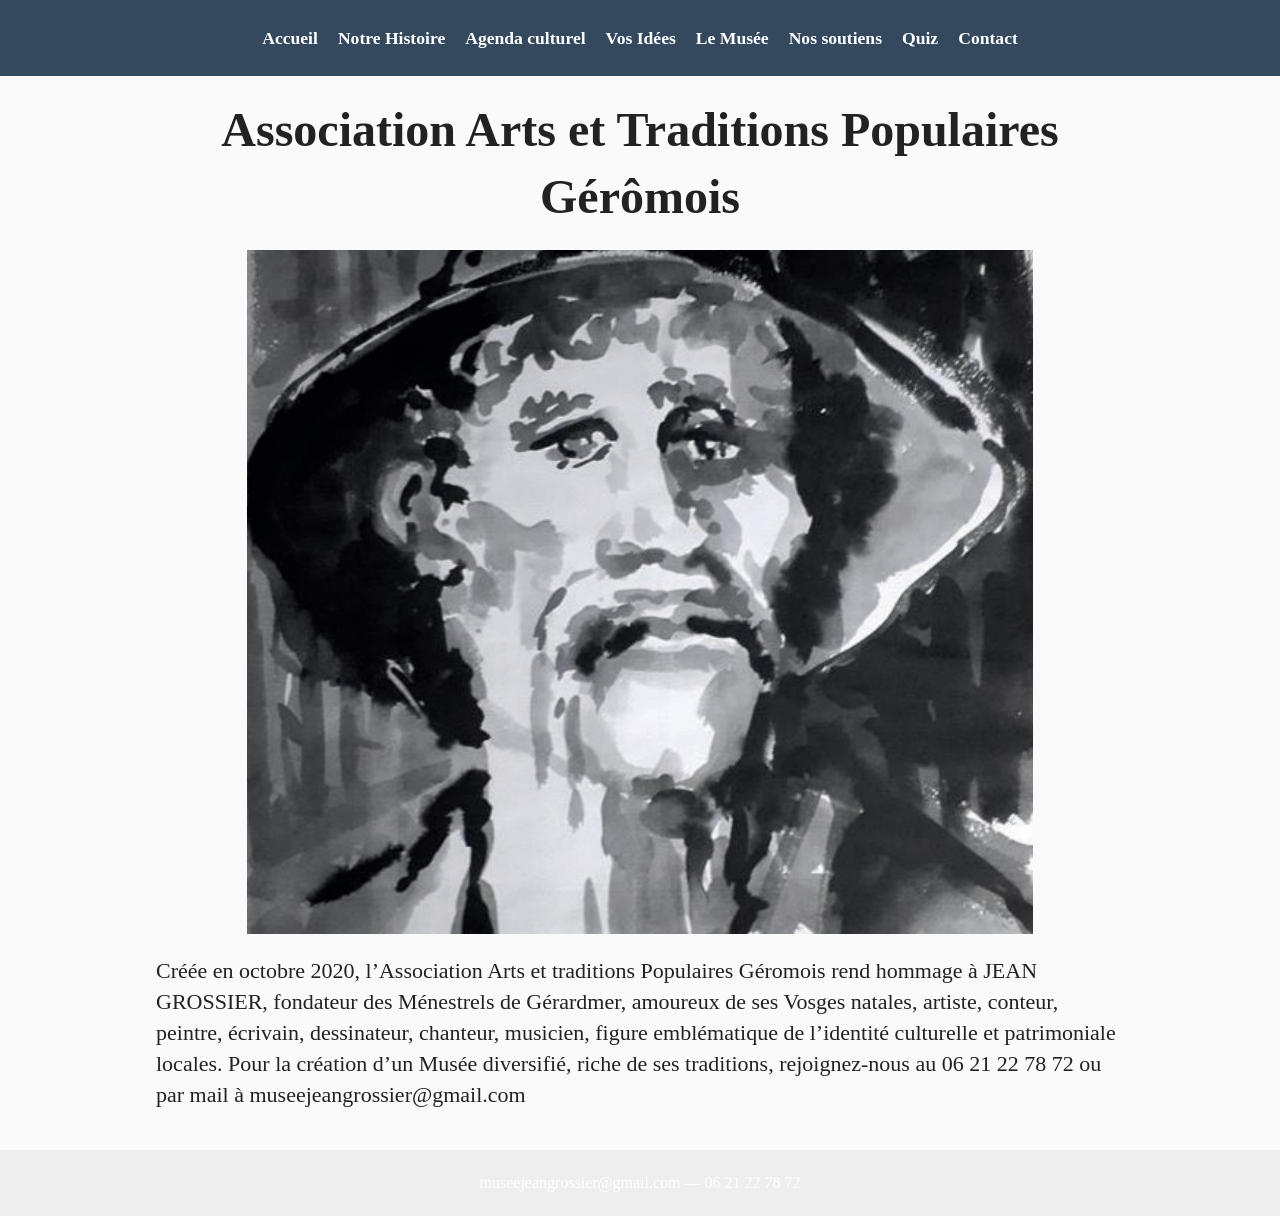
<file: index.html>
<!DOCTYPE html>
<html lang="fr">
<head>
  <meta charset="UTF-8">
  <title>Accueil — Arts et Traditions Gérômois</title>
  <meta name="viewport" content="width=device-width, initial-scale=1">
  <link rel="stylesheet" href="style.css">
</head>
<body>

<nav>
  <div class="nav-inner">
    <a href="index.html">Accueil</a>
    <a href="histoire.html">Notre Histoire</a>
    <a href="manifestations.html">Agenda culturel</a>
    <a href="vosidees.html">Vos Idées</a>
    <a href="musee.html">Le Musée</a>
    <a href="soutiens.html">Nos soutiens</a>
    <a href="quiz.html">Quiz</a>
    <a href="contact.html">Contact</a>
  </div>
</nav>

<div class="container">
  
  <div class="hero">
    <h1 class="titre-principal">Association Arts et Traditions Populaires Gérômois</h1>
    <img src="bucheron.jpg" alt="Image du bûcheron">
    <p>Créée en octobre 2020, l’Association Arts et traditions Populaires Géromois rend hommage à JEAN GROSSIER, fondateur des Ménestrels de Gérardmer, amoureux de ses Vosges natales, artiste, conteur, peintre, écrivain, dessinateur, chanteur, musicien, figure emblématique de l’identité culturelle et patrimoniale locales.
Pour la création d’un Musée diversifié, riche de ses traditions, rejoignez-nous au 06 21 22 78 72 ou par mail à museejeangrossier@gmail.com
</p>
    <p></p>
  </div>

</div>

<footer>
  museejeangrossier@gmail.com — 06 21 22 78 72
</footer>

</body>
</html>
</file>
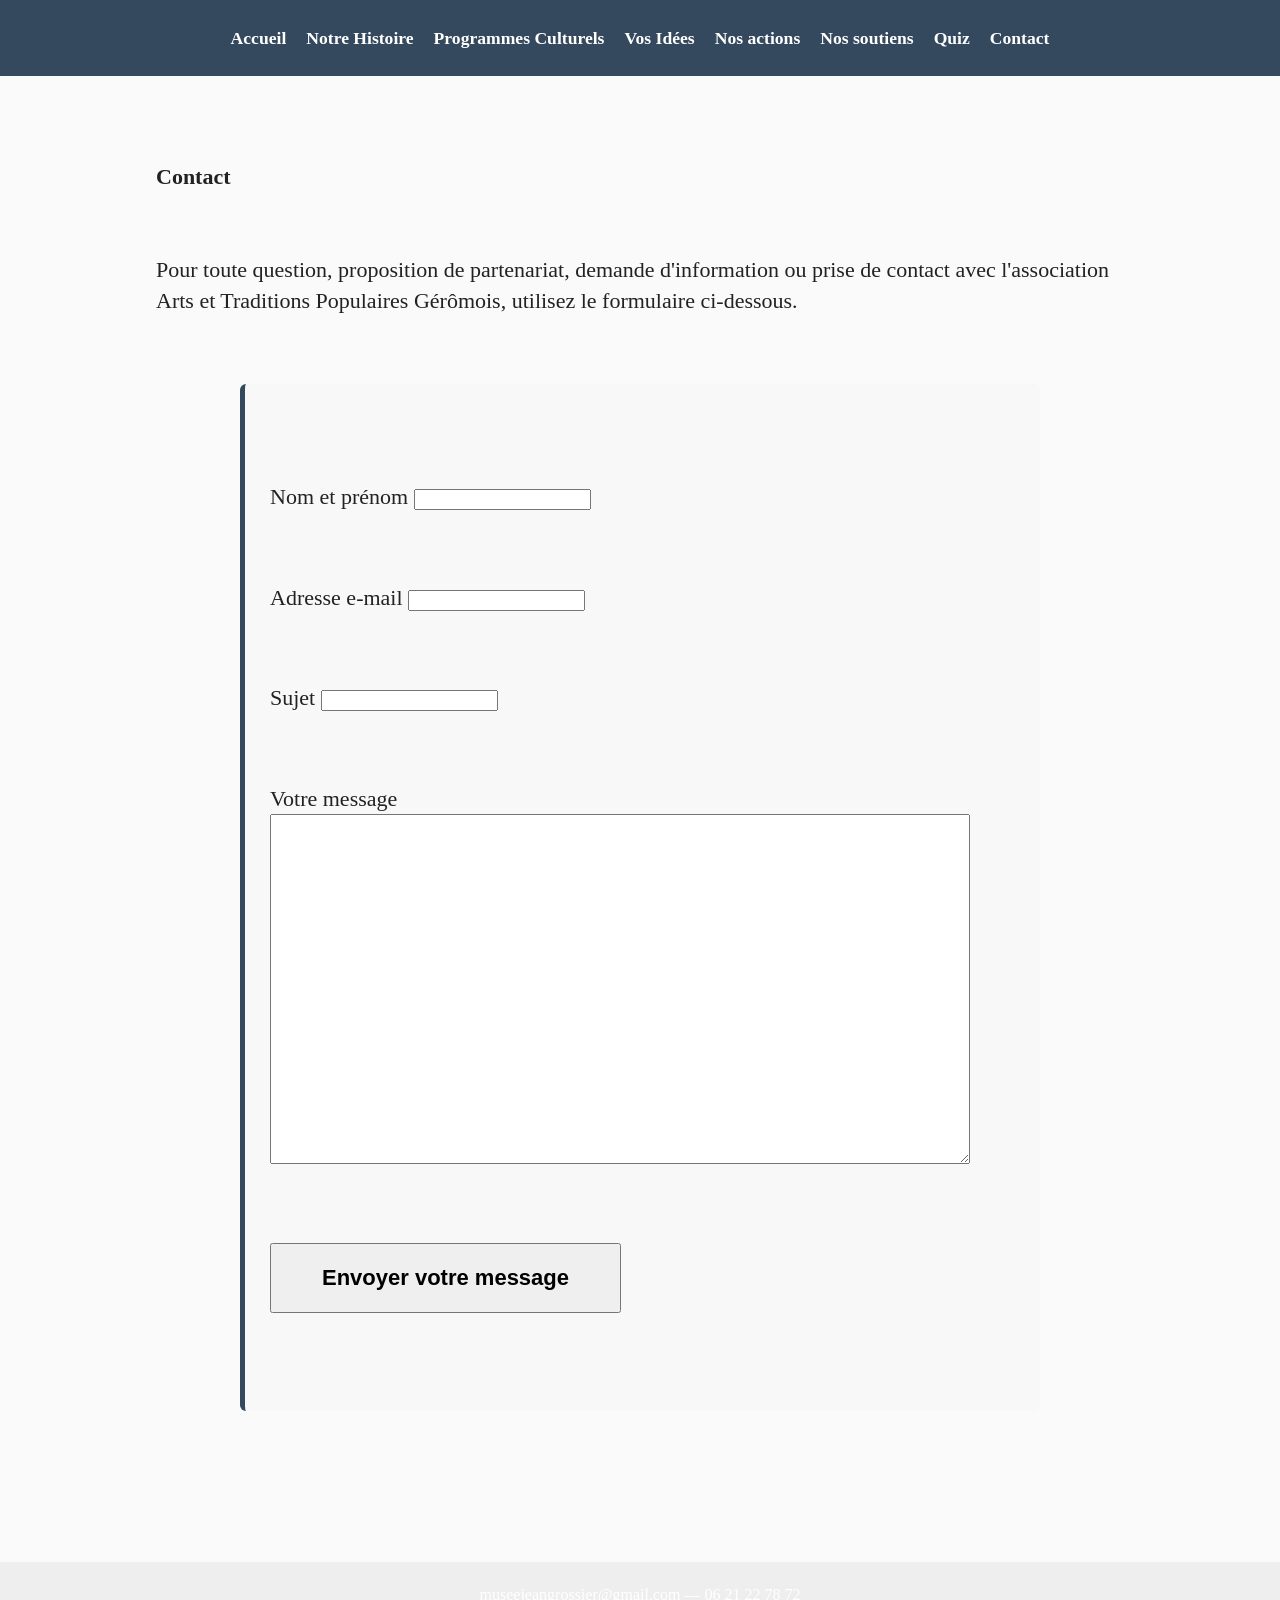
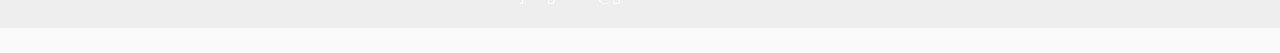
<file: contact.html>
<!DOCTYPE html>
<html lang="fr">
<head>
<meta charset="UTF-8">
<title>Contact — Arts et Traditions Gérômois</title>
<meta name="viewport" content="width=device-width, initial-scale=1">
<link rel="stylesheet" href="style.css">
 
<style>
.formulaire-contact {
max-width: 800px;
margin: 20px auto;
padding: 25px;
background: #f8f8f8;
border-left: 5px solid #34495e;
border-radius: 6px;
}
 
.formulaire-contact label {
display: block;
margin-bottom: 5px;
font-weight: bold;
}
 
.formulaire-contact input {
width: 100%;
padding: 10px;
margin-bottom: 15px;
box-sizing: border-box;
}
 
.formulaire-contact textarea {
width: 700px;
height: 350px;
}
</style>
</head>
 
<body>
 
<nav>
<div class="nav-inner">
<a href="index.html">Accueil</a>
<a href="histoire.html">Notre Histoire</a>
<a href="manifestations.html">Programmes Culturels</a>
<a href="vosidees.html">Vos Idées</a>
<a href="musee.html">Nos actions</a>
<a href="soutiens.html">Nos soutiens</a>
<a href="quiz.html">Quiz</a>
<a href="contact.html">Contact</a>
</div>
</nav>
 
<div class="container">
 
<h1>Contact</h1>
 
<p>
Pour toute question, proposition de partenariat, demande d'information
ou prise de contact avec l'association Arts et Traditions Populaires Gérômois,
utilisez le formulaire ci-dessous.
</p>
 
<div class="formulaire-contact">
 
<form action="https://formspree.io/f/xeaejvya" method="POST">
 
<input type="hidden" name="Origine" value="Contact">
 
<p>
<label for="nom">Nom et prénom</label>
<input type="text" id="nom" name="Nom" required>
</p>
 
<p>
<label for="email">Adresse e-mail</label>
<input type="email" id="email" name="Email" required>
</p>
 
<p>
<label for="sujet">Sujet</label>
<input type="text" id="sujet" name="Sujet" required>
</p>
 
<p>
<label for="message">Votre message</label>
 
<textarea
id="message"
name="Message"
rows="15"
required
style="width:700px; height:350px;">
</textarea>
</p>
 
<p>
<button
type="submit"
style="padding:20px 50px; font-size:22px; font-weight:bold;">
Envoyer votre message
</button>
</p>
 
</form>
 
</div>
 
</div>
 
<footer>
museejeangrossier@gmail.com — 06 21 22 78 72
</footer>
 
</body>
</html>
</file>
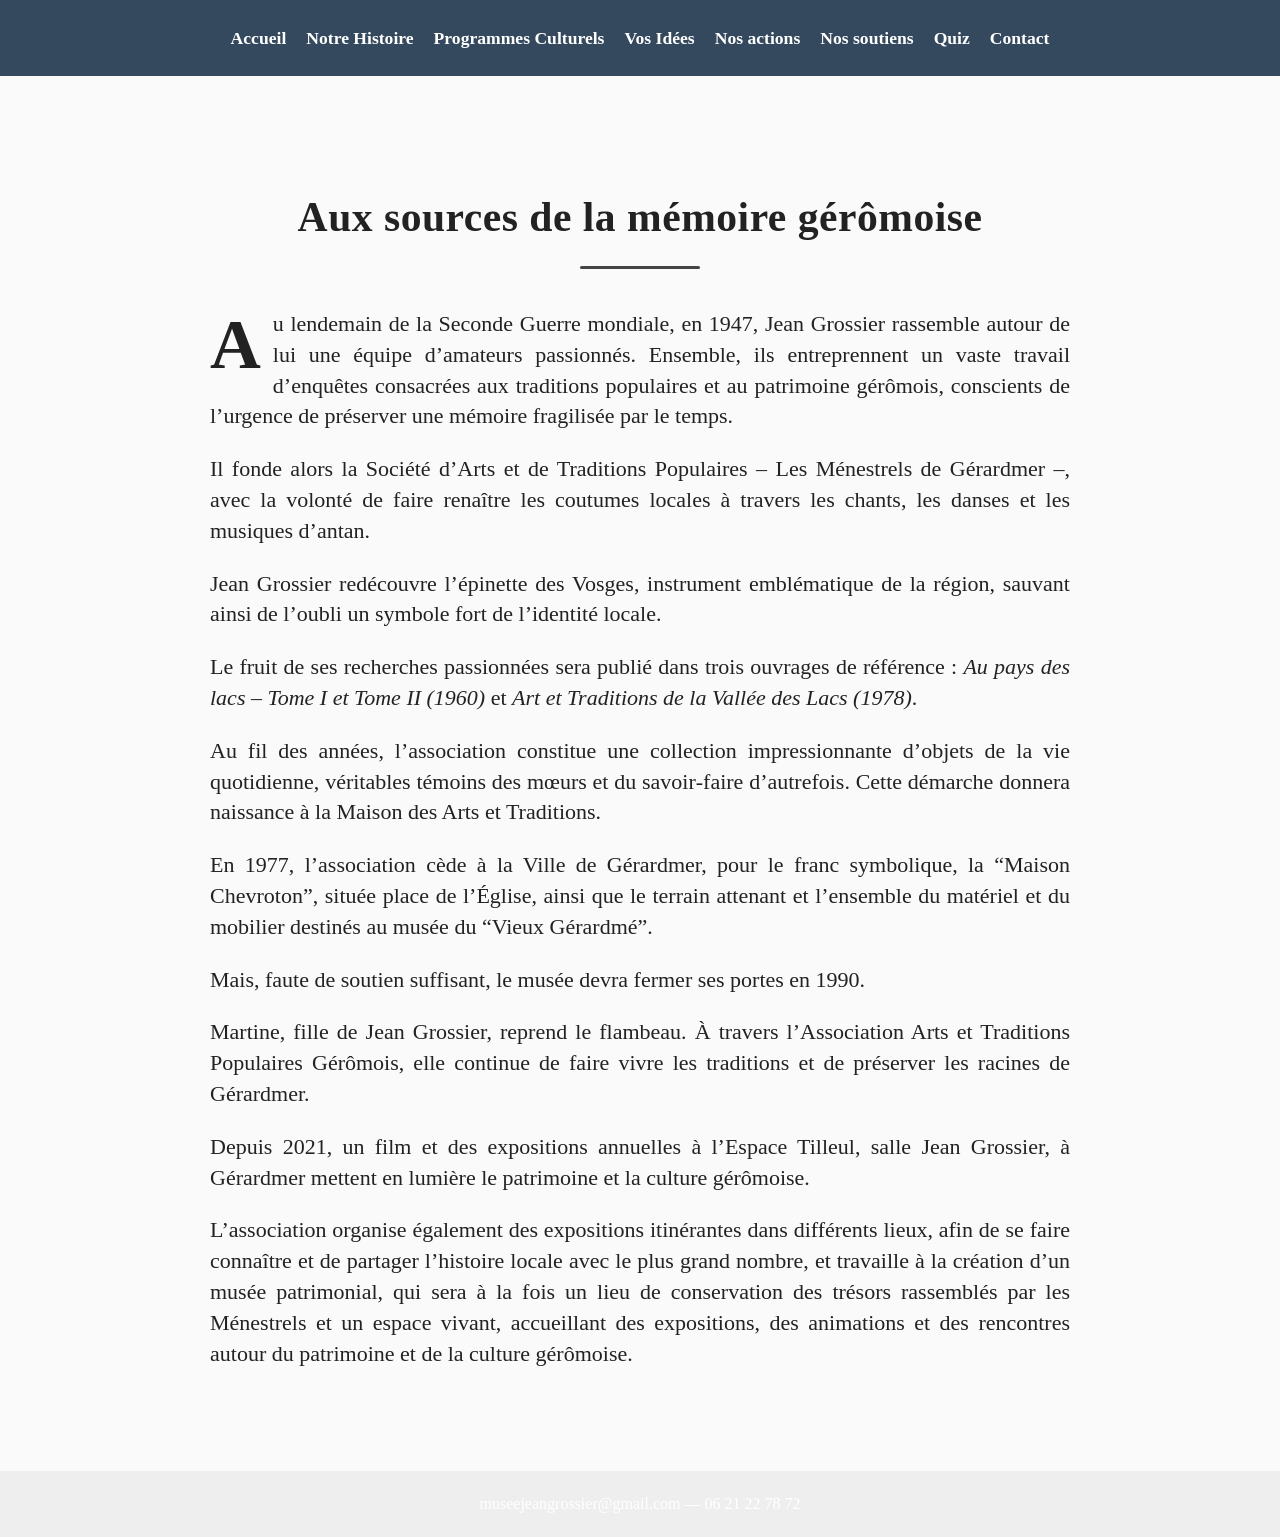
<file: histoire.html>
<!DOCTYPE html>
<html lang="fr">
<head>
  <meta charset="UTF-8">
  <title>Notre Histoire</title>
  <meta name="viewport" content="width=device-width, initial-scale=1">
  <link rel="stylesheet" href="style.css">
</head>

<body>

<nav>
  <div class="nav-inner">
    <a href="index.html">Accueil</a>
    <a href="histoire.html">Notre Histoire</a>
    <a href="manifestations.html">Programmes Culturels</a>
    <a href="vosidees.html">Vos Idées</a>
    <a href="musee.html">Nos actions</a>
    <a href="soutiens.html">Nos soutiens</a>
    <a href="quiz.html">Quiz</a>
    <a href="contact.html">Contact</a>
  </div>
</nav>

<div class="histoire-wrapper">

  <h1 class="titre-histoire">Aux sources de la mémoire gérômoise</h1>

  <div class="texte-histoire">

    <p>
      Au lendemain de la Seconde Guerre mondiale, en 1947, Jean Grossier rassemble autour de lui une équipe d’amateurs passionnés. Ensemble, ils entreprennent un vaste travail d’enquêtes consacrées aux traditions populaires et au patrimoine gérômois, conscients de l’urgence de préserver une mémoire fragilisée par le temps.
    </p>

    <p>
      Il fonde alors la Société d’Arts et de Traditions Populaires – Les Ménestrels de Gérardmer –, avec la volonté de faire renaître les coutumes locales à travers les chants, les danses et les musiques d’antan.
    </p>

    <p>
      Jean Grossier redécouvre l’épinette des Vosges, instrument emblématique de la région, sauvant ainsi de l’oubli un symbole fort de l’identité locale.
    </p>

    <p>
      Le fruit de ses recherches passionnées sera publié dans trois ouvrages de référence :
      <em>Au pays des lacs – Tome I et Tome II (1960)</em> et
      <em>Art et Traditions de la Vallée des Lacs (1978)</em>.
    </p>

    <p>
      Au fil des années, l’association constitue une collection impressionnante d’objets de la vie quotidienne, véritables témoins des mœurs et du savoir‑faire d’autrefois. Cette démarche donnera naissance à la Maison des Arts et Traditions.
    </p>

    <p>
      En 1977, l’association cède à la Ville de Gérardmer, pour le franc symbolique, la “Maison Chevroton”, située place de l’Église, ainsi que le terrain attenant et l’ensemble du matériel et du mobilier destinés au musée du “Vieux Gérardmé”.
    </p>

    <p>
      Mais, faute de soutien suffisant, le musée devra fermer ses portes en 1990.
    </p>

    <p>
      Martine, fille de Jean Grossier, reprend le flambeau. À travers l’Association Arts et Traditions Populaires Gérômois, elle continue de faire vivre les traditions et de préserver les racines de Gérardmer.
    </p>

    <p>
      Depuis 2021, un film et des expositions annuelles à l’Espace Tilleul, salle Jean Grossier, à Gérardmer mettent en lumière le patrimoine et la culture gérômoise.
    </p>

    <p>
      L’association organise également des expositions itinérantes dans différents lieux, afin de se faire connaître et de partager l’histoire locale avec le plus grand nombre, et travaille à la création d’un musée patrimonial, qui sera à la fois un lieu de conservation des trésors rassemblés par les Ménestrels et un espace vivant, accueillant des expositions, des animations et des rencontres autour du patrimoine et de la culture gérômoise.
    </p>

  </div>

</div>

<footer>
  museejeangrossier@gmail.com — 06 21 22 78 72
</footer>

</body>
</html>
</file>
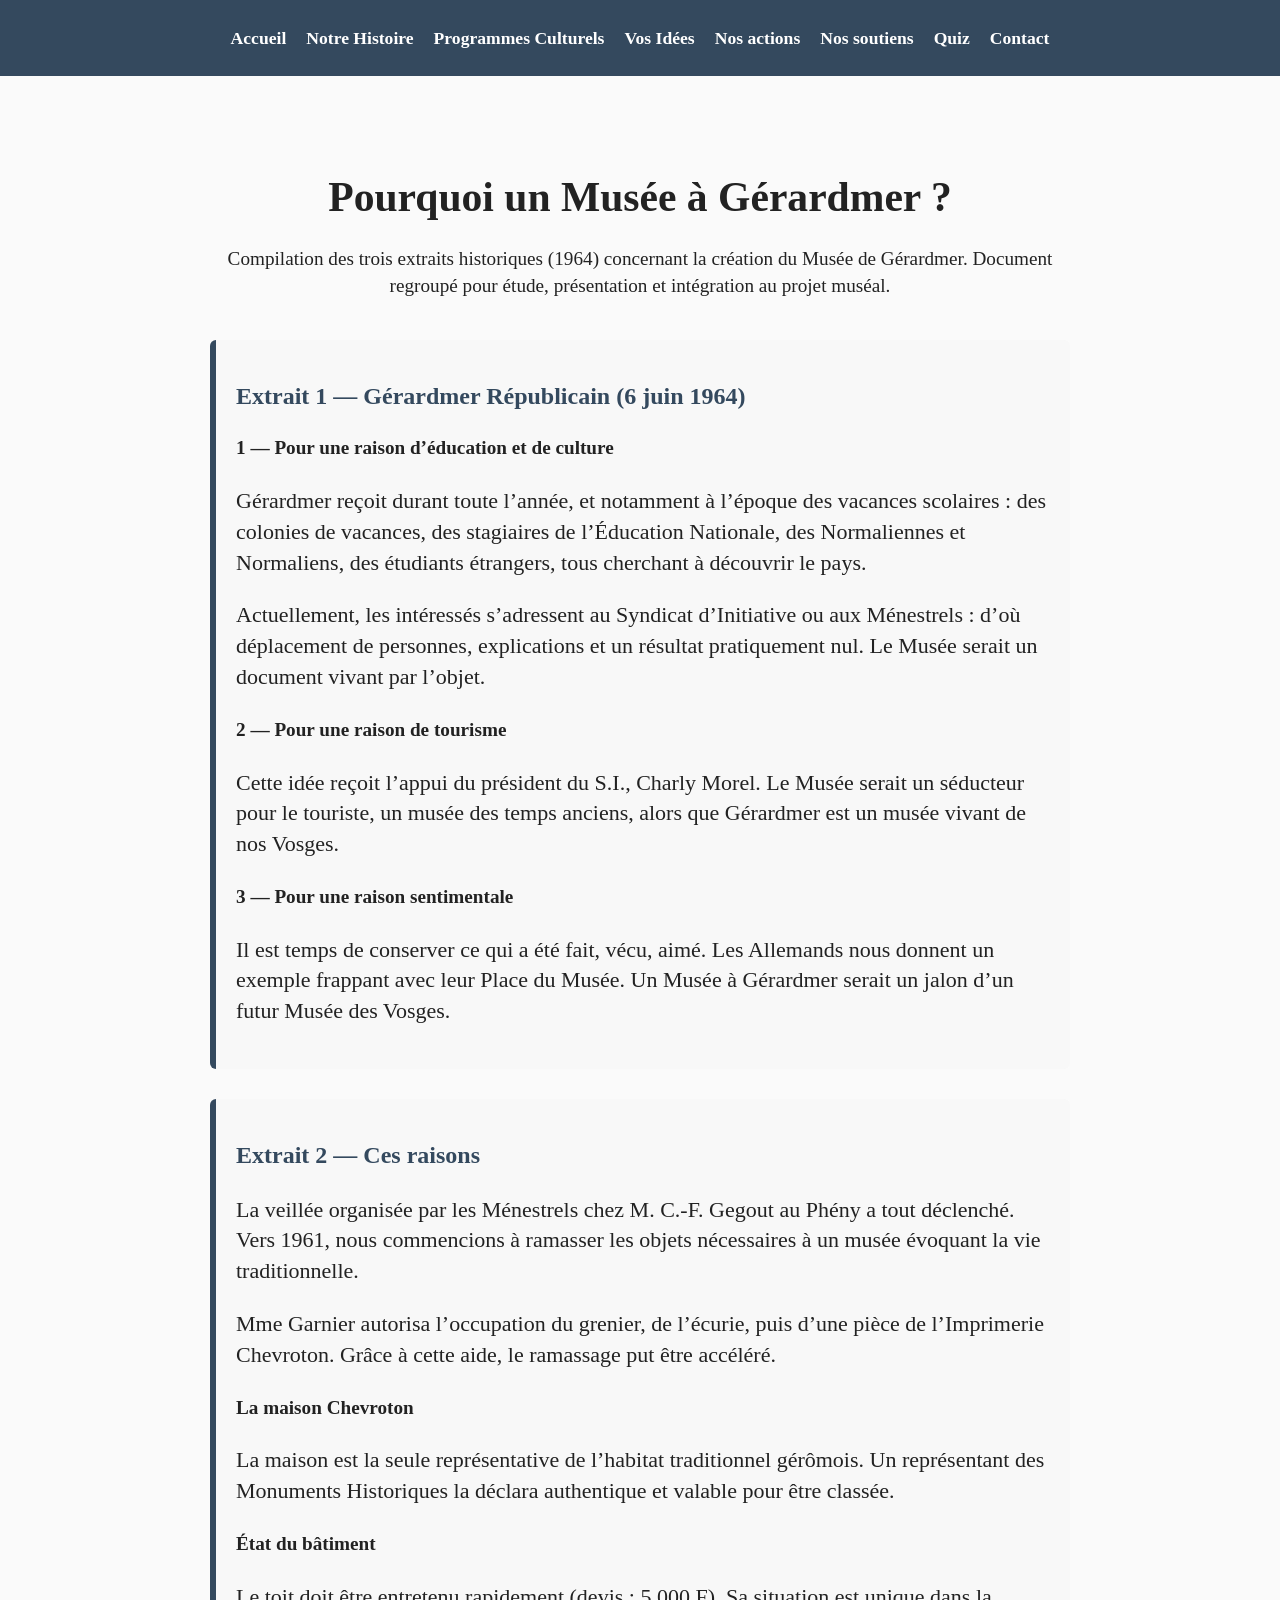
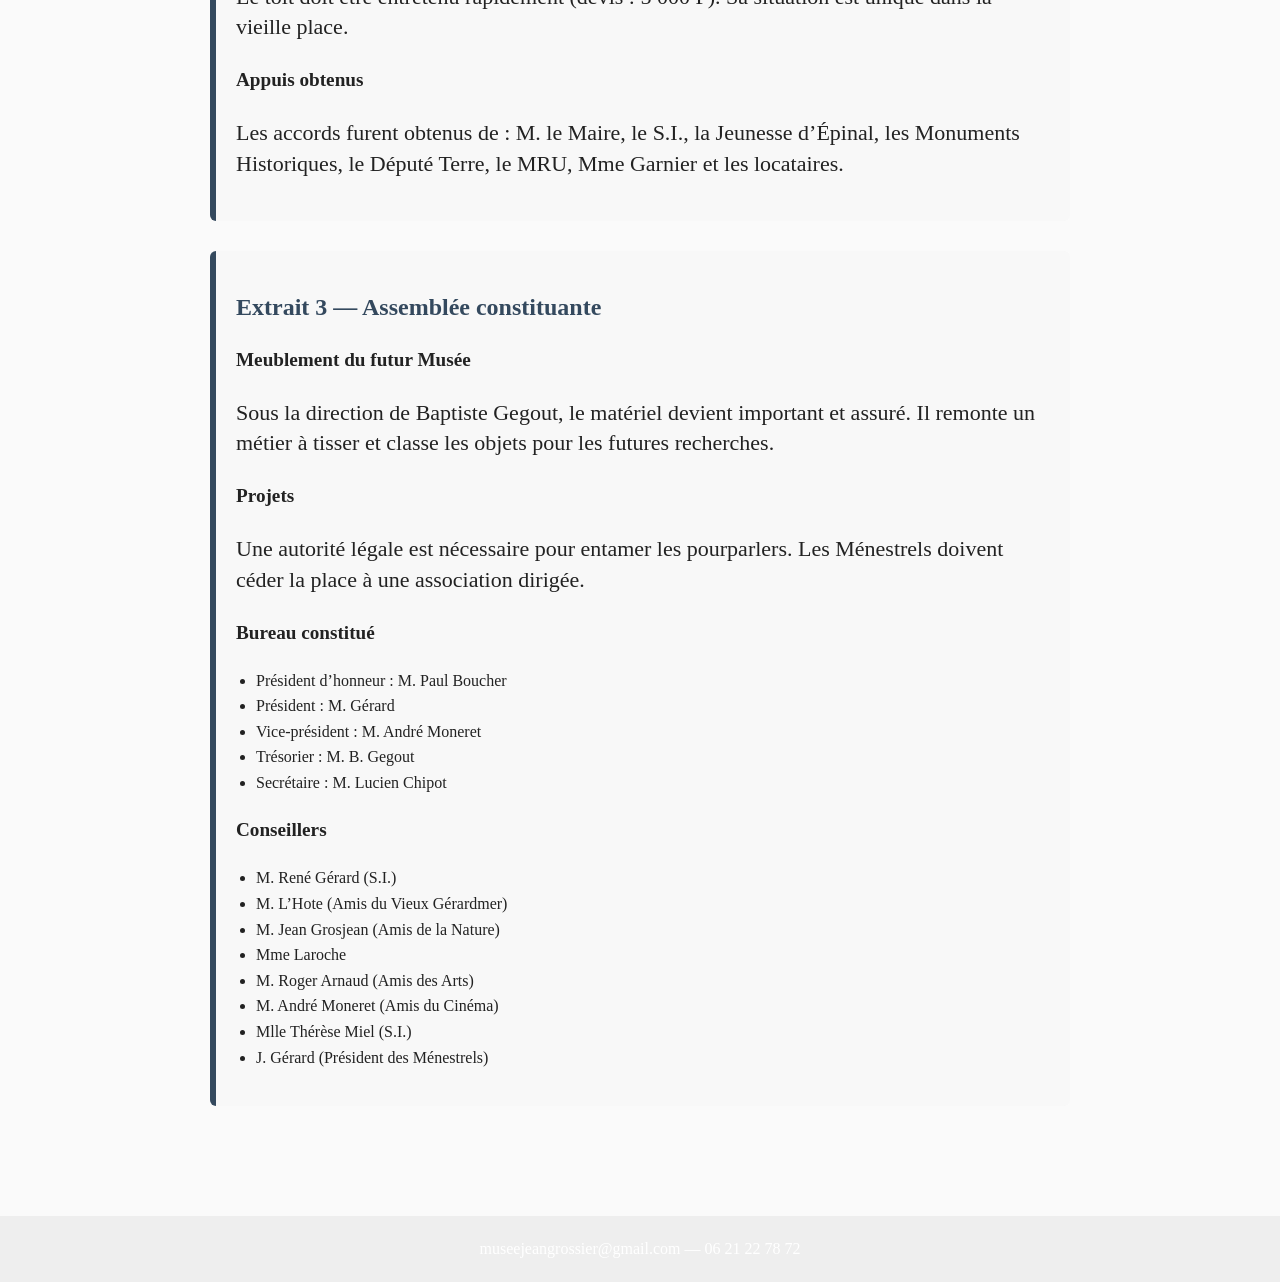
<file: musee.html>
<!DOCTYPE html>
<html lang="fr">
<head>
  <meta charset="UTF-8">
  <title>Pourquoi un Musée à Gérardmer ?</title>
  <meta name="viewport" content="width=device-width, initial-scale=1">
  <link rel="stylesheet" href="style.css">
</head>

<body>

<nav>
  <div class="nav-inner">
    <a href="index.html">Accueil</a>
    <a href="histoire.html">Notre Histoire</a>
    <a href="manifestations.html">Programmes Culturels</a>
    <a href="vosidees.html">Vos Idées</a>
    <a href="musee.html">Nos actions</a>
    <a href="soutiens.html">Nos soutiens</a>
    <a href="quiz.html">Quiz</a>
    <a href="contact.html">Contact</a>
  </div>
</nav>

<div class="musee-wrapper">

  <h1>Pourquoi un Musée à Gérardmer ?</h1>

  <p class="intro">
    Compilation des trois extraits historiques (1964) concernant la création du Musée de Gérardmer.
    Document regroupé pour étude, présentation et intégration au projet muséal.
  </p>

  <!-- ========================= -->
  <!--       EXTRAIT 1           -->
  <!-- ========================= -->
  <section class="extrait">
    <h2>Extrait 1 — Gérardmer Républicain (6 juin 1964)</h2>

    <h3>1 — Pour une raison d’éducation et de culture</h3>
    <p>
      Gérardmer reçoit durant toute l’année, et notamment à l’époque des vacances scolaires :
      des colonies de vacances, des stagiaires de l’Éducation Nationale, des Normaliennes et Normaliens,
      des étudiants étrangers, tous cherchant à découvrir le pays.
    </p>
    <p>
      Actuellement, les intéressés s’adressent au Syndicat d’Initiative ou aux Ménestrels :
      d’où déplacement de personnes, explications et un résultat pratiquement nul.
      Le Musée serait un document vivant par l’objet.
    </p>

    <h3>2 — Pour une raison de tourisme</h3>
    <p>
      Cette idée reçoit l’appui du président du S.I., Charly Morel.
      Le Musée serait un séducteur pour le touriste, un musée des temps anciens,
      alors que Gérardmer est un musée vivant de nos Vosges.
    </p>

    <h3>3 — Pour une raison sentimentale</h3>
    <p>
      Il est temps de conserver ce qui a été fait, vécu, aimé.
      Les Allemands nous donnent un exemple frappant avec leur Place du Musée.
      Un Musée à Gérardmer serait un jalon d’un futur Musée des Vosges.
    </p>
  </section>

  <!-- ========================= -->
  <!--       EXTRAIT 2           -->
  <!-- ========================= -->
  <section class="extrait">
    <h2>Extrait 2 — Ces raisons</h2>

    <p>
      La veillée organisée par les Ménestrels chez M. C.-F. Gegout au Phény a tout déclenché.
      Vers 1961, nous commencions à ramasser les objets nécessaires à un musée évoquant la vie traditionnelle.
    </p>

    <p>
      Mme Garnier autorisa l’occupation du grenier, de l’écurie, puis d’une pièce de l’Imprimerie Chevroton.
      Grâce à cette aide, le ramassage put être accéléré.
    </p>

    <h3>La maison Chevroton</h3>
    <p>
      La maison est la seule représentative de l’habitat traditionnel gérômois.
      Un représentant des Monuments Historiques la déclara authentique et valable pour être classée.
    </p>

    <h3>État du bâtiment</h3>
    <p>
      Le toit doit être entretenu rapidement (devis : 5 000 F).
      Sa situation est unique dans la vieille place.
    </p>

    <h3>Appuis obtenus</h3>
    <p>
      Les accords furent obtenus de : M. le Maire, le S.I., la Jeunesse d’Épinal,
      les Monuments Historiques, le Député Terre, le MRU, Mme Garnier et les locataires.
    </p>
  </section>

  <!-- ========================= -->
  <!--       EXTRAIT 3           -->
  <!-- ========================= -->
  <section class="extrait">
    <h2>Extrait 3 — Assemblée constituante</h2>

    <h3>Meublement du futur Musée</h3>
    <p>
      Sous la direction de Baptiste Gegout, le matériel devient important et assuré.
      Il remonte un métier à tisser et classe les objets pour les futures recherches.
    </p>

    <h3>Projets</h3>
    <p>
      Une autorité légale est nécessaire pour entamer les pourparlers.
      Les Ménestrels doivent céder la place à une association dirigée.
    </p>

    <h3>Bureau constitué</h3>
    <ul>
      <li>Président d’honneur : M. Paul Boucher</li>
      <li>Président : M. Gérard</li>
      <li>Vice-président : M. André Moneret</li>
      <li>Trésorier : M. B. Gegout</li>
      <li>Secrétaire : M. Lucien Chipot</li>
    </ul>

    <h3>Conseillers</h3>
    <ul>
      <li>M. René Gérard (S.I.)</li>
      <li>M. L’Hote (Amis du Vieux Gérardmer)</li>
      <li>M. Jean Grosjean (Amis de la Nature)</li>
      <li>Mme Laroche</li>
      <li>M. Roger Arnaud (Amis des Arts)</li>
      <li>M. André Moneret (Amis du Cinéma)</li>
      <li>Mlle Thérèse Miel (S.I.)</li>
      <li>J. Gérard (Président des Ménestrels)</li>
    </ul>
  </section>

</div>

<footer>
  museejeangrossier@gmail.com — 06 21 22 78 72
</footer>

</body>
</html>
</file>
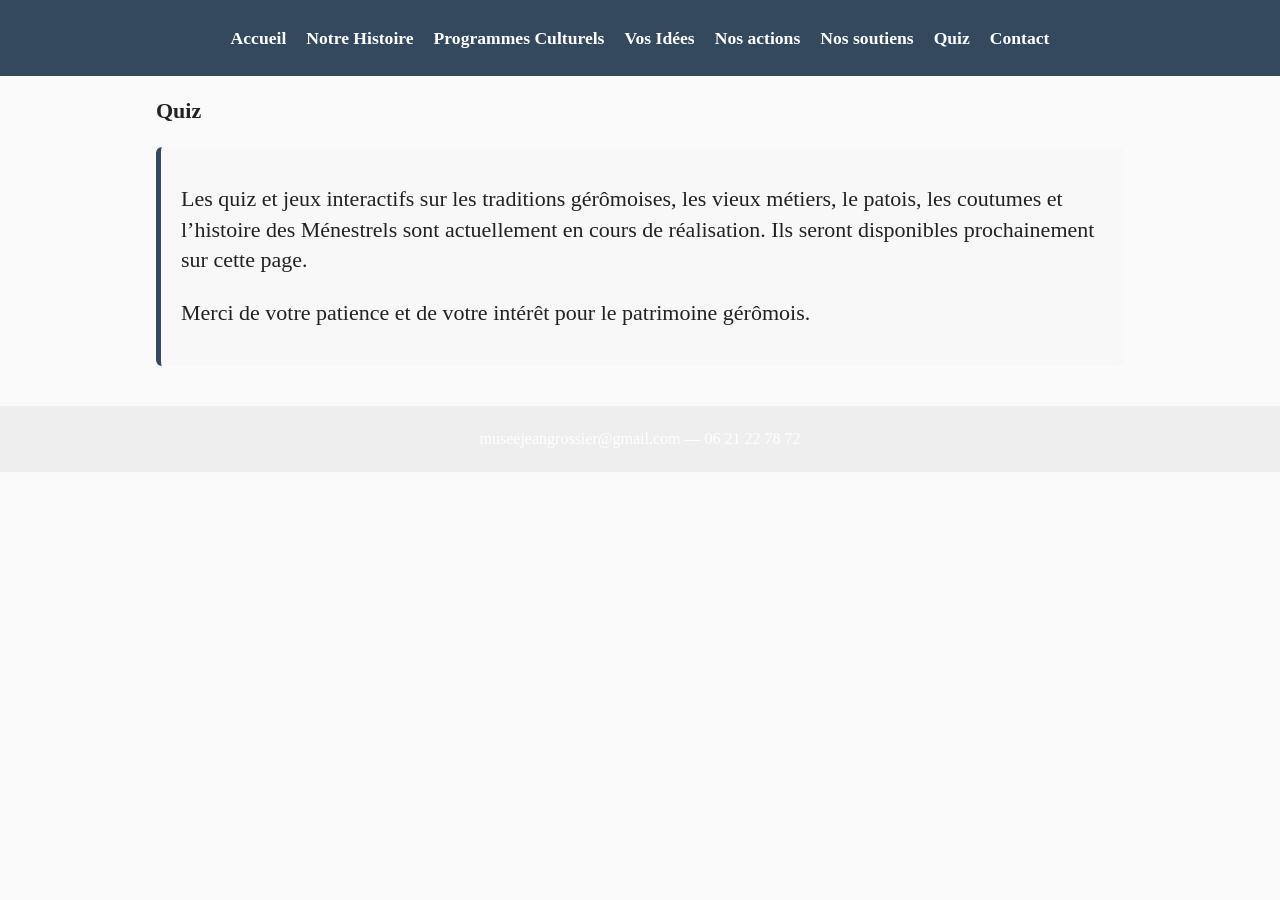
<file: quiz.html>
<!DOCTYPE html>
<html lang="fr">
<head>
  <meta charset="UTF-8">
  <title>Quiz — Arts et Traditions Gérômois</title>
  <meta name="viewport" content="width=device-width, initial-scale=1">
  <link rel="stylesheet" href="style.css">

  <style>
    /* Style du message visible */
    .quiz-info {
      background: #f8f8f8;
      border-left: 5px solid #34495e;
      padding: 15px 20px;
      margin: 20px 0;
      border-radius: 6px;
      font-size: 1.1em;
    }
  </style>
</head>

<body>

<nav>
  <div class="nav-inner">
    <a href="index.html">Accueil</a>
    <a href="histoire.html">Notre Histoire</a>
    <a href="manifestations.html">Programmes Culturels</a>
    <a href="vosidees.html">Vos Idées</a>
    <a href="musee.html">Nos actions</a>
    <a href="soutiens.html">Nos soutiens</a>
    <a href="quiz.html">Quiz</a>
    <a href="contact.html">Contact</a>
  </div>
</nav>

<div class="container">
  <h1>Quiz</h1>

  <!-- MESSAGE VISIBLE -->
  <div class="quiz-info">
    <p>
      Les quiz et jeux interactifs sur les traditions gérômoises, les vieux métiers, le patois,
      les coutumes et l’histoire des Ménestrels sont actuellement en cours de réalisation.
      Ils seront disponibles prochainement sur cette page.
    </p>
    <p>
      Merci de votre patience et de votre intérêt pour le patrimoine gérômois.
    </p>
  </div>

  <!-- SAUVEGARDE DU CODE ORIGINAL (TOUT LE RESTE EST EN COMMENTAIRE 06092026 18h59)

    <p>Testez vos connaissances sur les traditions gérômoises, les vieux métiers et Jean Grossier.</p>

    <div class="sub-menu">
      <a onclick="return showMessage()">Quiz 1 : La vie et l'oeuvre de Jean Grossier</a>
      <a onclick="return showMessage()">Quiz 2 : Objets traditionnels</a>
      <a onclick="return showMessage()">Quiz 3 : Le savoir-faire local</a>
      <a onclick="return showMessage()">Quiz 4 : Le patois</a>
      <a onclick="return showMessage()">Quiz 5 : Les coutumes</a>
      <a onclick="return showMessage()">Quiz 6 : Nos chansons</a>
      <a onclick="return showMessage()">Quiz 7 : Les Ménestrels de Gérardmer</a>
      <a onclick="return showMessage()">Quiz 8 : Le Théâtre populaire</a>
    </div>

    <div id="message-quiz">
      <strong>Bientôt disponible</strong> — merci de patienter, les quiz sont en cours de préparation.
    </div>

    <p>Choisissez un quiz ci-dessus pour commencer. Chaque quiz comportera des questions à choix multiples.</p>

  -->
</div>

<footer>
  museejeangrossier@gmail.com — 06 21 22 78 72
</footer>

</body>
</html>
</file>
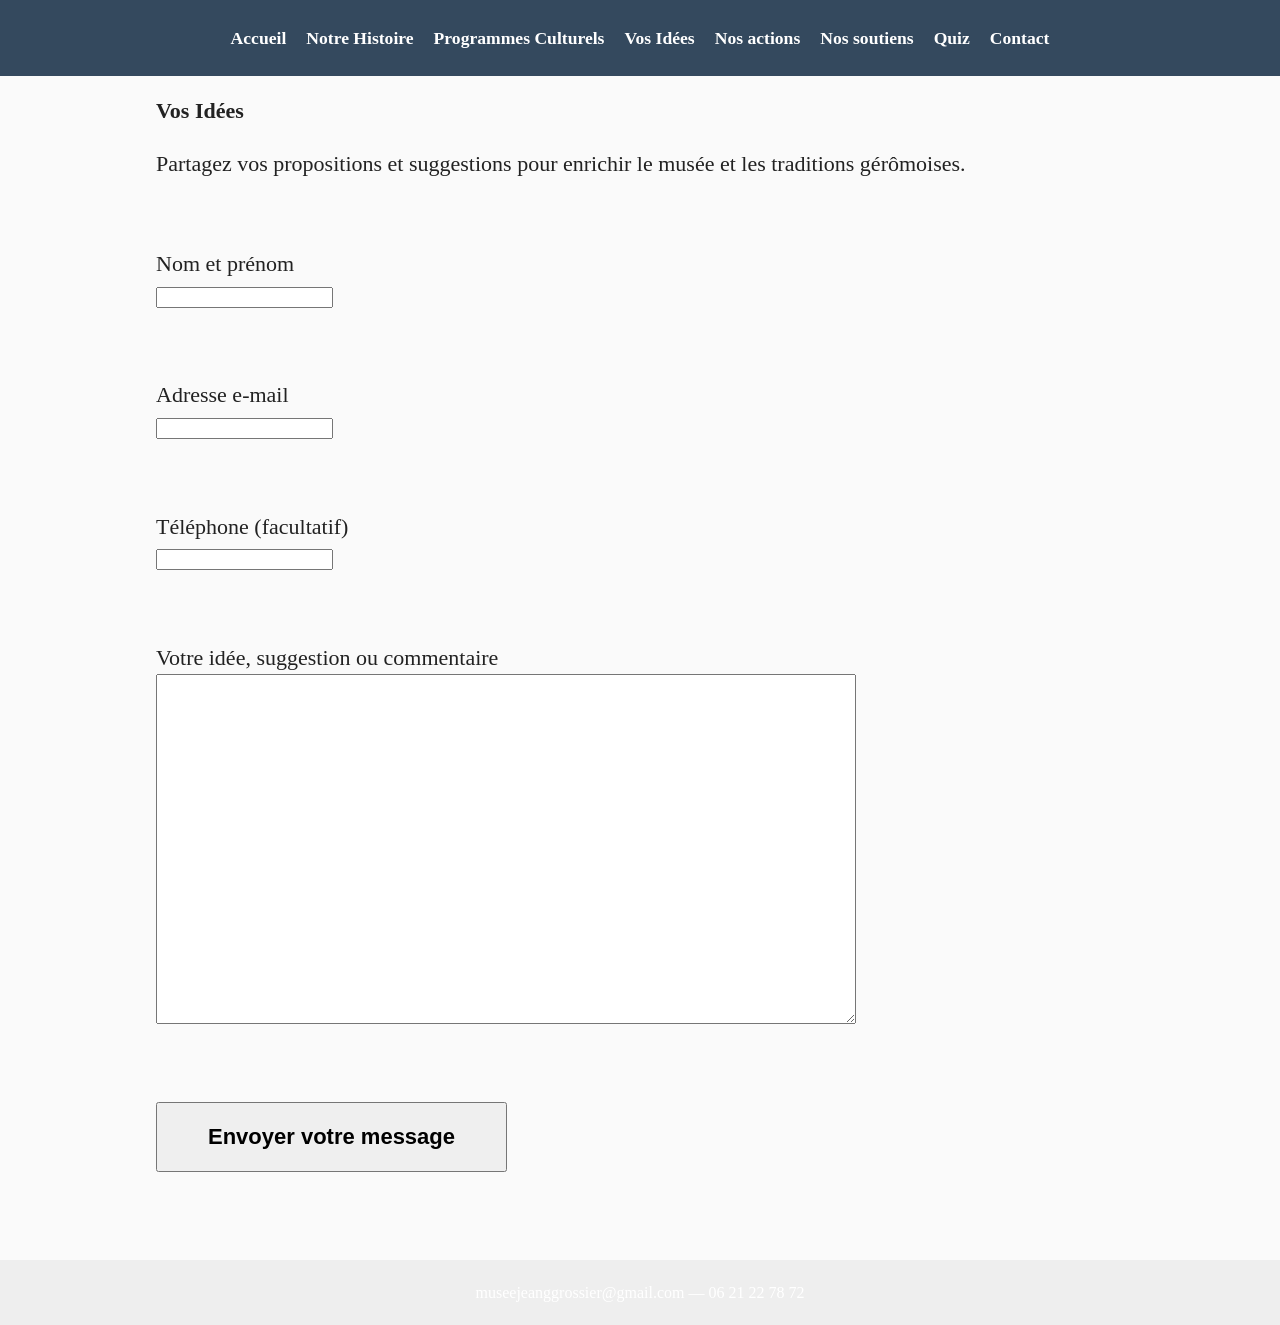
<file: vosidees.html>
<!DOCTYPE html>
<html lang="fr">
<head>
  <meta charset="UTF-8">
  <title>Vos Idées</title>
  <meta name="viewport" content="width=device-width, initial-scale=1">
  <link rel="stylesheet" href="style.css">
<style>
.formulaire-idees {
max-width: 700px;
margin: 20px auto;
padding: 25px;
background: #f8f8f8;
border-left: 5px solid #34495e;
border-radius: 6px;
}
 
.formulaire-idees label {
display:block !important;
width:100%;
clear:both;
margin-top:15px;
margin-bottom:5px;
font-weight:bold;
}
 
.formulaire-idees input,
.formulaire-idees textarea {
display:block !important;
width:100% !important;
margin-bottom:10px;
box-sizing:border-box;
}
 
.formulaire-idees button {
display: block;
margin-top: 20px;
background: #34495e;
color: white;
padding: 12px 20px;
border: none;
border-radius: 4px;
cursor: pointer;
}
 
.formulaire-idees button:hover {
background: #2c3e50;
}
`
</style>








  <style>
    /* Message d'information */
    #message-idee {
      background:#f0f4f8;
      border-left:4px solid #34495e;
      padding:15px;
      margin:20px auto;
      max-width:600px;
      font-size:18px;
      color:#34495e;
      border-radius:4px;
    }

    /* Désactivation visuelle du formulaire */
    .disabled-field {
      background:#eee;
      color:#777;
      cursor:not-allowed;
    }

    .disabled-button {
      background:#ccc !important;
      color:#666 !important;
      cursor:not-allowed !important;
      border:none;
    }
  </style>
</head>

<body>

<nav>
  <div class="nav-inner">
    <a href="index.html">Accueil</a>
    <a href="histoire.html">Notre Histoire</a>
    <a href="manifestations.html">Programmes Culturels</a>
    <a href="vosidees.html">Vos Idées</a>
    <a href="musee.html">Nos actions</a>
    <a href="soutiens.html">Nos soutiens</a>
    <a href="quiz.html">Quiz</a>
    <a href="contact.html">Contact</a>
  </div>
</nav>

<div class="container">
  <h1>Vos Idées</h1>
  <p>Partagez vos propositions et suggestions pour enrichir le musée et les traditions gérômoises.</p>

  <!-- Message intégré -->
<!-- ************** -->
<form action="https://formspree.io/f/xeaejvya" method="POST">
 
<p>
<label for="nom">Nom et prénom</label><br>
<input type="text" id="nom" name="Nom" required>
</p>
 
<p>
<label for="email">Adresse e-mail</label><br>
<input type="email" id="email" name="Email" required>
</p>
 
<p>
<label for="telephone">Téléphone (facultatif)</label><br>
<input type="text" id="telephone" name="Telephone">
</p>
 
<p>
<label for="message">Votre idée, suggestion ou commentaire</label><br>
<!-- ************** -->
<!-- textarea id="message" name="Message" rows="8" required></textarea -->
<textarea
id="message"
name="Message"
rows="15"
required
style="width:700px; height:350px;">
</textarea>

<!-- ************** -->
</p>
 
<p>
<button
type="submit"
style="padding:20px 50px; font-size:22px; font-weight:bold;">
Envoyer votre message
</button>


</p>
 
</form>
<!-- ************** -->
</div>

<footer>
  museejeanggrossier@gmail.com — 06 21 22 78 72
</footer>

</body>
</html>
</file>
<file: style.css>
/* Reset */
* { box-sizing: border-box; }
html, body { margin:0; padding:0; }
body { font-family: Arial, sans-serif; line-height:1.6; }

/* Menu */
nav {
  position: fixed; top: 0; left: 0; right: 0;
  background: #34495e; z-index: 9999;
}
.nav-inner {
  display: flex; justify-content: center; align-items: center;
  flex-wrap: wrap; gap: 20px; padding: 14px 16px;
}
nav a {
  color: #fff; text-decoration: none; font-weight: bold; font-size: 18px;
}
nav a:hover { text-decoration: underline; }

/* Conteneur général */
.container {
  max-width: 1000px; margin: 96px auto 40px; padding: 0 16px;
}

/* Titres généraux */
h1, h2, p { font-size: clamp(16px, 2.5vw, 22px); line-height: 1.4; }
h2 { margin-bottom: 20px; color: #34495e; }

/* Galerie */
.gallery {
  display: grid;
  grid-template-columns: repeat(auto-fit, minmax(220px, 1fr));
  gap: 20px;
  margin: 30px 0;
}

.gallery figure { margin: 0; }

.gallery img {
  width: 100%;
  height: auto;
  border-radius: 6px;
  box-shadow: 0 2px 6px rgba(0,0,0,0.2);
  transition: transform 0.2s ease;
  cursor: pointer;
}

.gallery img:hover { transform: scale(1.03); }

.gallery figcaption {
  margin-top: 8px;
  font-size: 16px;
  color: #555;
}

/* Lightbox */
#lightbox {
  display: none;
  position: fixed;
  z-index: 99999;
  left: 0; top: 0;
  width: 100%; height: 100%;
  background: rgba(0,0,0,0.85);
  justify-content: center;
  align-items: center;
  flex-direction: column;
  padding: 20px;
}

#lightbox img {
  max-width: 90%;
  max-height: 80%;
  border-radius: 8px;
  box-shadow: 0 0 20px rgba(255,255,255,0.3);
}

#lightbox-caption {
  margin-top: 20px;
  color: white;
  font-size: 20px;
}

#lightbox-close {
  position: absolute;
  top: 20px;
  right: 40px;
  font-size: 50px;
  color: white;
  cursor: pointer;
  font-weight: bold;
  transition: 0.2s;
}

#lightbox-close:hover { color: #ddd; }

/* Pied de page */
footer {
  background: #2c3e50; color: white; text-align: center;
  padding: 15px; margin-top: 40px; font-size: 16px;
}

/* Responsive */
@media (max-width: 600px) {
  nav a { font-size: 16px; }
  .container { margin-top: 120px; padding: 0 8px; }
}

/* Titres principaux */
.titre-principal {
  text-align: center;
  font-size: 3em;
  font-weight: bold;
  margin-top: 10px;
  margin-bottom: 20px;
}

@media (max-width: 600px) {
  .titre-principal { font-size: 2.2em; margin-top: 20px; }
}

/* Images hero */
.hero img {
  max-width: 100%;
  height: auto;
  display: block;
  margin: 0 auto;
}

@media (max-width: 600px) {
  .hero img { width: 80%; }
}

/* --- Mise en page muséographique pour la page Histoire --- */

.histoire-wrapper {
    max-width: 900px;
    margin: 120px auto 40px; /* espace sous le menu */
    padding: 40px 20px;
    font-family: "Merriweather", "Georgia", serif;
    color: #222;
}

.titre-histoire {
    text-align: center;
    font-size: 2.6em;
    font-weight: bold;
    margin-bottom: 40px;
    letter-spacing: 0.5px;
    font-family: "Merriweather", "Georgia", serif;
}

.titre-histoire::after {
    content: "";
    display: block;
    width: 120px;
    height: 3px;
    background-color: #444;
    margin: 20px auto 0 auto;
    border-radius: 2px;
}

.texte-histoire {
    text-align: justify;
    line-height: 1.85;
    font-size: 1.18em;
}

.texte-histoire p {
    margin-bottom: 22px;
}

.texte-histoire p:first-of-type::first-letter {
    font-size: 3.2em;
    font-weight: bold;
    float: left;
    line-height: 0.9;
    padding-right: 12px;
    padding-top: 4px;
    font-family: "Merriweather", serif;
}

@media (max-width: 600px) {
    .titre-histoire { font-size: 2em; }
    .texte-histoire { font-size: 1.05em; line-height: 1.7; }
}
.annee-titre {
  text-align: center;
  font-size: 2em;
  font-weight: bold;
  margin: 40px 0 20px;
  font-family: "Merriweather", serif;
}

.expo {
  background: #f8f8f8;
  border-left: 5px solid #34495e;
  padding: 15px;
  margin: 10px 0;
  cursor: pointer;
  border-radius: 6px;
  transition: background 0.25s, transform 0.15s;
}

.expo:hover {
  background: #ececec;
  transform: translateX(4px);
}

.expo-titre {
  font-size: 1.2em;
  font-weight: bold;
}

.expo-desc {
  font-size: 1em;
  color: #555;
}

.expo-gallery-hidden {
  display: none;
  margin: 15px 0 30px;
}

.expo-gallery {
  display: flex;
  flex-wrap: wrap;
  gap: 16px;
  justify-content: center;
}

.expo-gallery img {
  width: 100%;
  max-width: 240px;
  border-radius: 6px;
  box-shadow: 0 2px 6px rgba(0,0,0,0.25);
  transition: transform 0.2s;
}

.expo-gallery img:hover {
  transform: scale(1.03);
}
body {
  margin: 0;
  font-family: "Merriweather", serif;
  background: #fafafa;
  color: #222;
}

/* NAVIGATION */
nav {
  background: #34495e;
  padding: 10px 0;
}

.nav-inner {
  max-width: 1000px;
  margin: auto;
  display: flex;
  gap: 20px;
  justify-content: center;
}

nav a {
  color: white;
  text-decoration: none;
  font-size: 1.1em;
}

/* PAGE MUSEE */
.musee-wrapper {
  max-width: 900px;
  margin: 120px auto 60px;
  padding: 20px;
}

.musee-wrapper h1 {
  text-align: center;
  font-size: 2.6em;
  margin-bottom: 20px;
}

.intro {
  text-align: center;
  font-size: 1.2em;
  margin-bottom: 40px;
}

.extrait {
  background: #f8f8f8;
  padding: 20px;
  margin-bottom: 30px;
  border-left: 6px solid #34495e;
  border-radius: 6px;
}

.extrait h2 {
  font-size: 1.5em;
  margin-bottom: 10px;
}

.extrait h3 {
  font-size: 1.2em;
  margin-top: 20px;
}

.extrait ul {
  margin-top: 10px;
  padding-left: 20px;
}

footer {
  text-align: center;
  padding: 20px;
  background: #eee;
  margin-top: 40px;
}
.formulaire-idees {
max-width: 800px;
margin: 20px auto;
padding: 25px;
background: #f8f8f8;
border-left: 5px solid #34495e;
border-radius: 6px;
}
 
.formulaire-idees p {
margin-bottom: 15px;
}
 
.formulaire-idees label {
display: block;
font-weight: bold;
margin-bottom: 5px;
}
 
.formulaire-idees input {
width: 100%;
padding: 10px;
border: 1px solid #ccc;
border-radius: 4px;
}
 
.formulaire-idees textarea {
width: 100%;
min-height: 350px;
padding: 10px;
border: 1px solid #ccc;
border-radius: 4px;
}
 
.formulaire-idees button {
padding: 18px 40px;
font-size: 20px;
font-weight: bold;
background: #34495e;
color: white;
border: none;
border-radius: 6px;
cursor: pointer;
}
</file>
